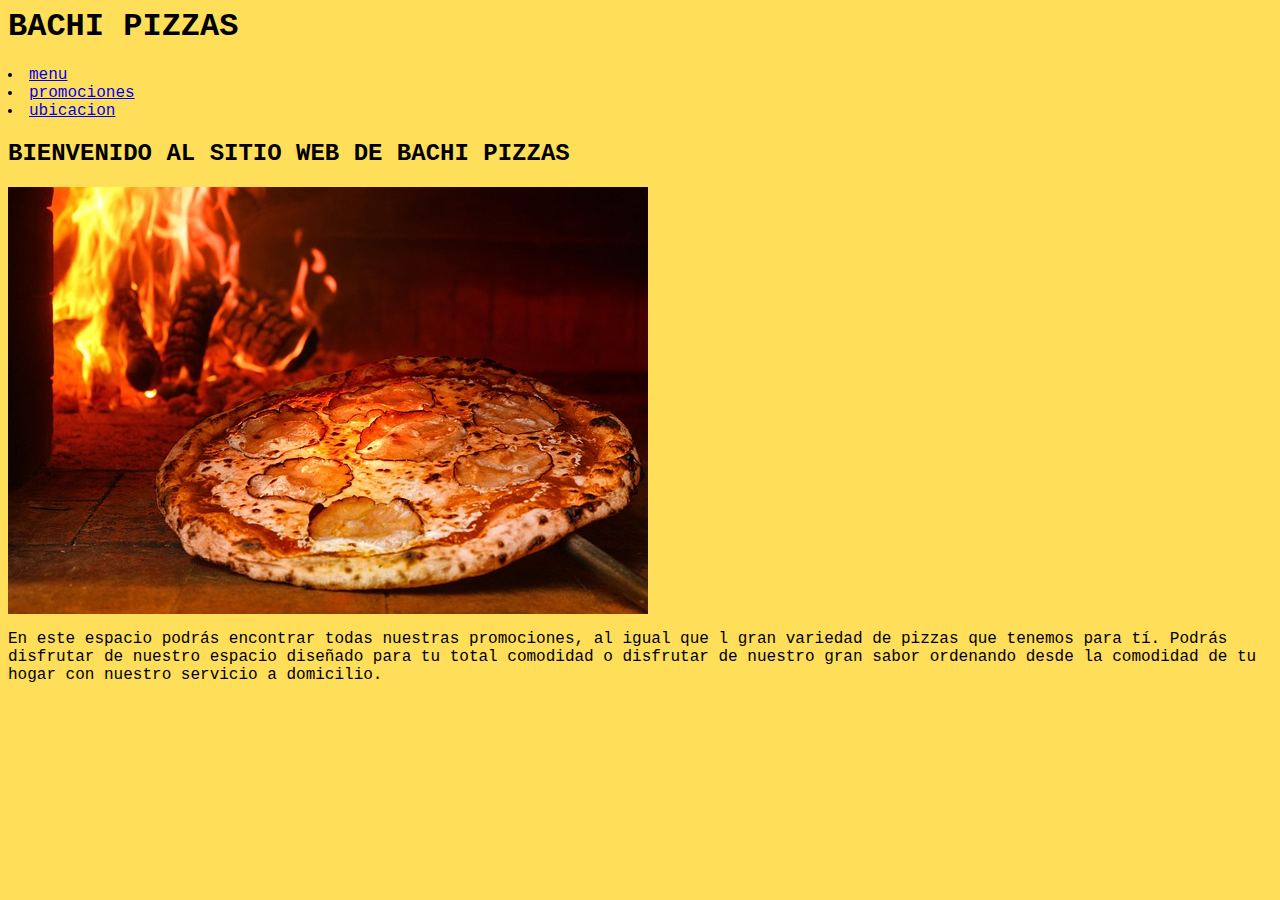
<file: PIZZERIA SPT/index.html>
<html>

<h1> BACHI PIZZAS</h1> <link rel="stylesheet" href= "css/estilos.css">
<nav>

<li> <a href="menu.html"> menu </a></li>
<li> <a href="promociones.html"> promociones </a></li>
<li> <a href="ubicacion.html"> ubicacion </a></li>

</nav>

<body>

<h2> BIENVENIDO AL SITIO WEB DE BACHI PIZZAS </h2>


<img src= "pizzas PNG/A.jpg">

<p>En este espacio podrás encontrar todas nuestras promociones, al igual que l gran variedad de pizzas que tenemos para tí. Podrás disfrutar de nuestro espacio diseñado para tu total comodidad o disfrutar de nuestro gran sabor ordenando desde la comodidad de tu hogar con nuestro servicio a domicilio. </p>

</body>

</html>
</file>
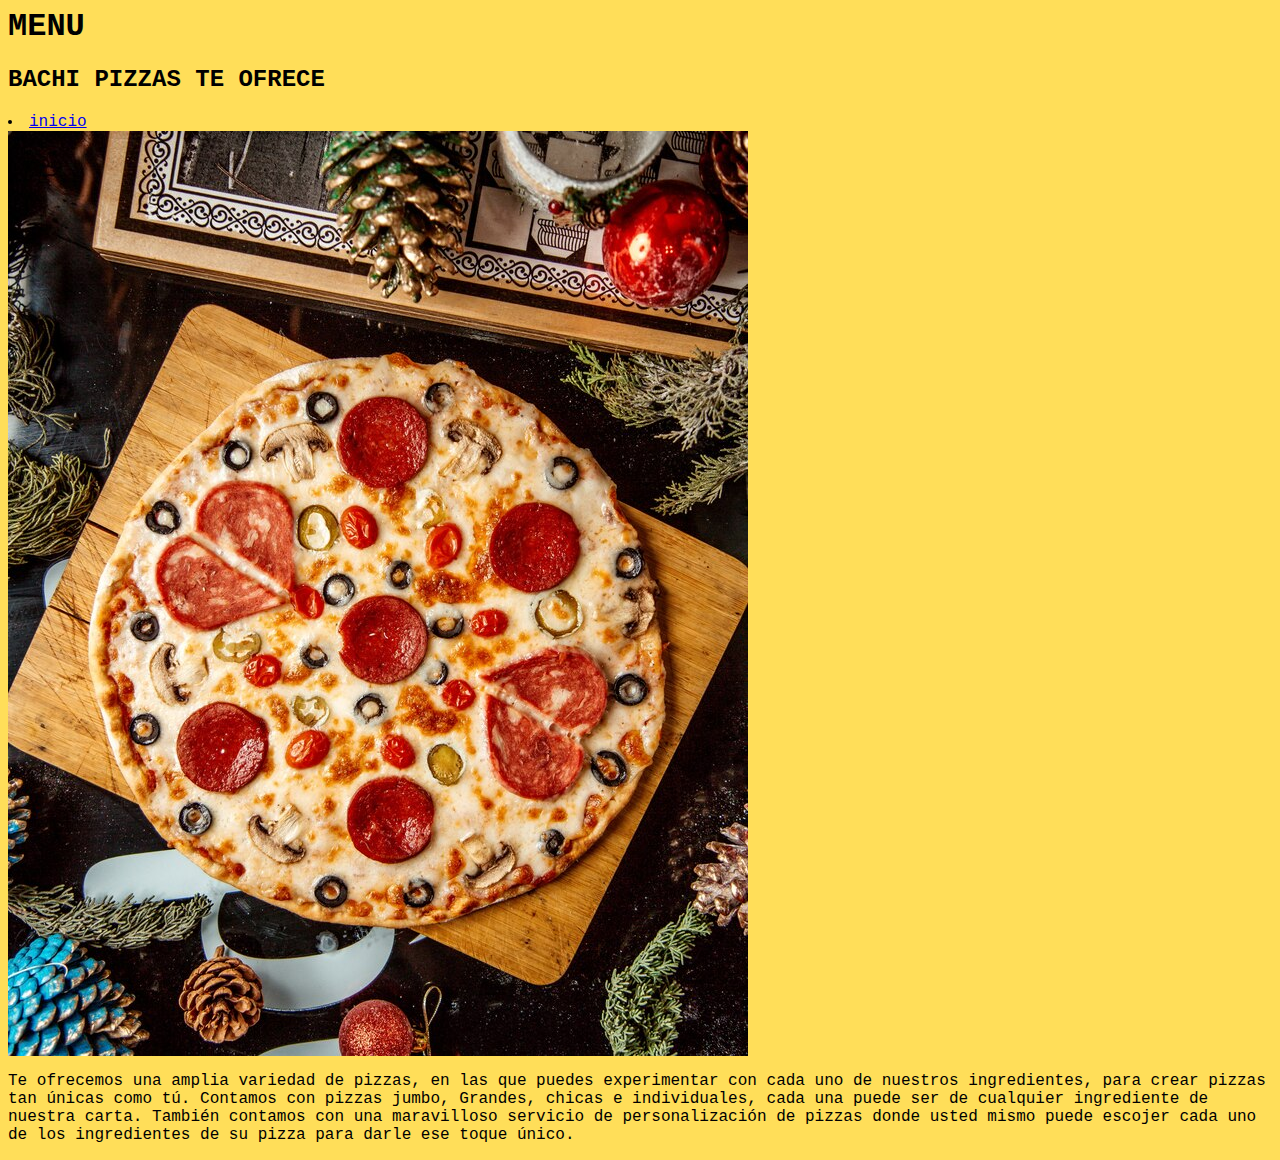
<file: PIZZERIA SPT/menu.html>
<html>
<head>
<H1> MENU </H1> <link rel="stylesheet" href= "css/estilos.css">
</head>
<body>
<h2> BACHI PIZZAS TE OFRECE </h2>

<nav>

<li> <a href="index.html"> inicio </a></li>

</nav>

<img src= "pizzas PNG/E.jpg">


<p> Te ofrecemos una amplia variedad de pizzas, en las que puedes experimentar con cada uno de nuestros ingredientes, para crear pizzas tan únicas como tú. Contamos con pizzas jumbo, Grandes, chicas e individuales, cada una puede ser de cualquier ingrediente de nuestra carta.

También contamos con una maravilloso servicio de personalización de pizzas donde usted mismo puede escojer cada uno de los ingredientes de su pizza para darle ese toque único.
</p>
</body>
</file>
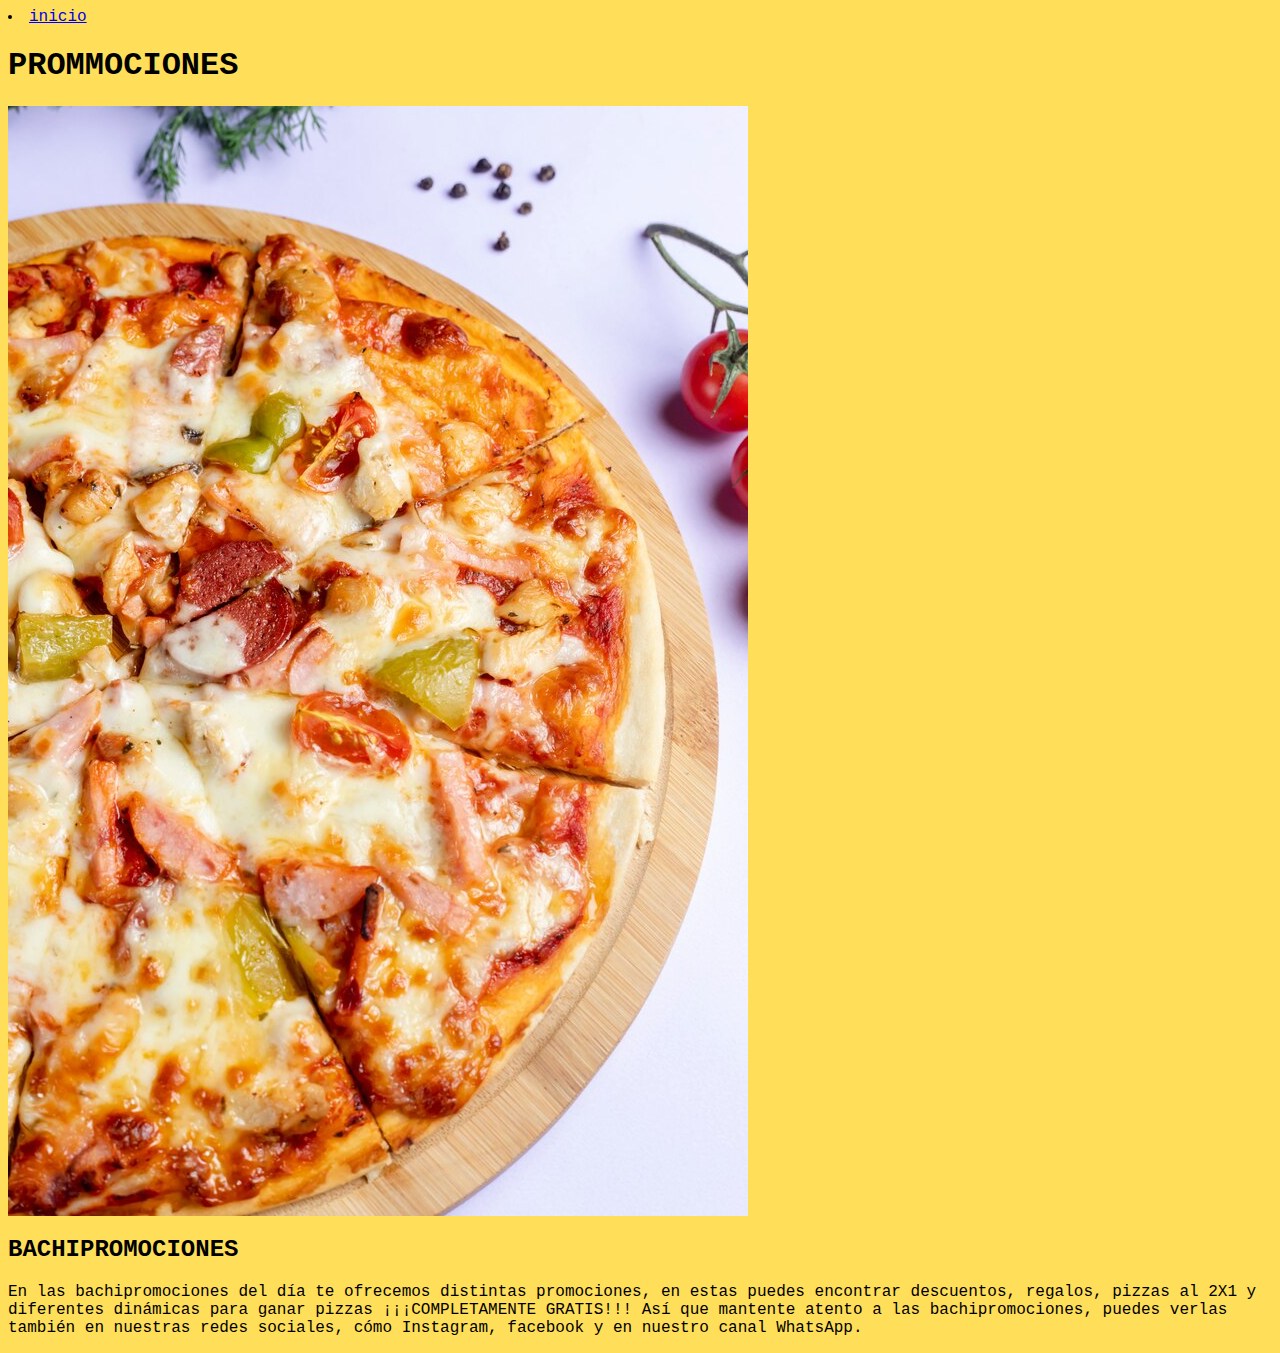
<file: PIZZERIA SPT/promociones.html>
<html>

<link rel="stylesheet" href= "css/estilos.css">
<li> <a href="index.html"> inicio </a></li>
<body>

<h1>PROMMOCIONES</h1>

<img src= "pizzas PNG/D.jpg">

<h2> BACHIPROMOCIONES </h2>

<p>En las bachipromociones del día te ofrecemos distintas promociones, en estas puedes encontrar descuentos, regalos, pizzas al 2X1 y diferentes dinámicas para ganar pizzas ¡¡¡COMPLETAMENTE GRATIS!!!  Así que mantente atento a las bachipromociones, puedes verlas también en nuestras redes sociales, cómo Instagram, facebook y en nuestro canal WhatsApp.  </p>

</body>
</html>
</file>
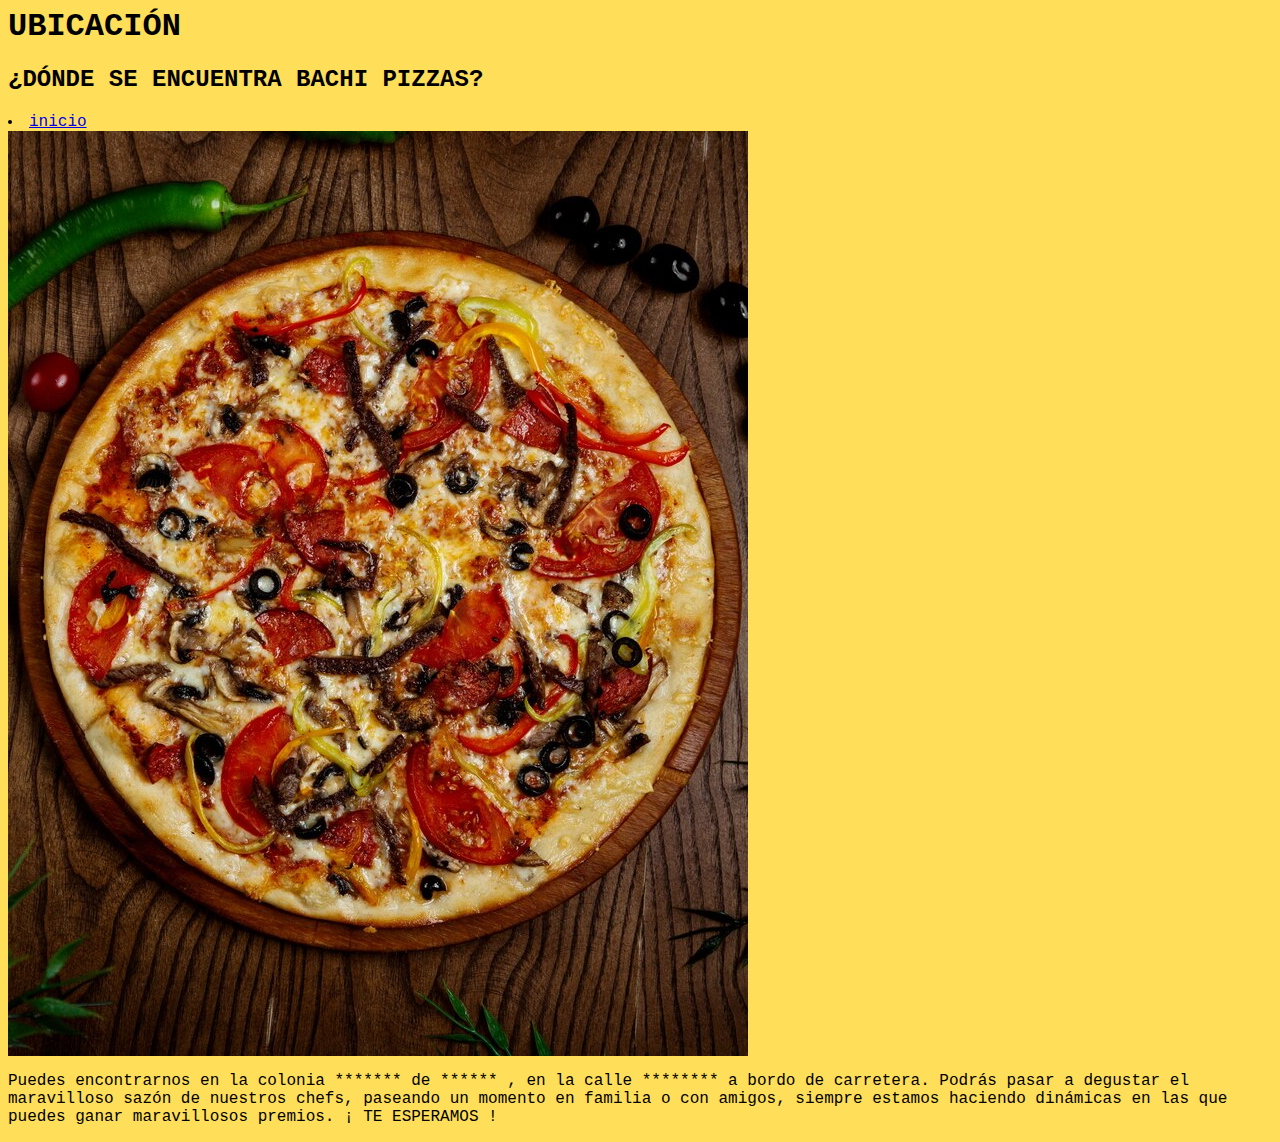
<file: PIZZERIA SPT/ubicacion.html>
<html>
<head>
<h1> UBICACIÓN </H1> <link rel="stylesheet" href= "css/estilos.css">
</head>
<body>
<h2> ¿DÓNDE SE ENCUENTRA BACHI PIZZAS? </h2>

<nav>

<li> <a href="index.html"> inicio </a></li>

</nav>


<img src= "pizzas PNG/B.jpg">

<p>Puedes encontrarnos en la colonia ******* de ****** , en la calle ******** a bordo de carretera. Podrás pasar a degustar el maravilloso sazón de nuestros chefs, paseando  un momento en familia o con amigos,  siempre estamos haciendo dinámicas en las que puedes ganar maravillosos premios.

¡ TE ESPERAMOS !
</p>
</body>
</file>
<file: PIZZERIA SPT/css/estilos.css>
h1{
font-family: courier;
}

body{
font-family: courier;
background: #FFDE59

}
</file>
